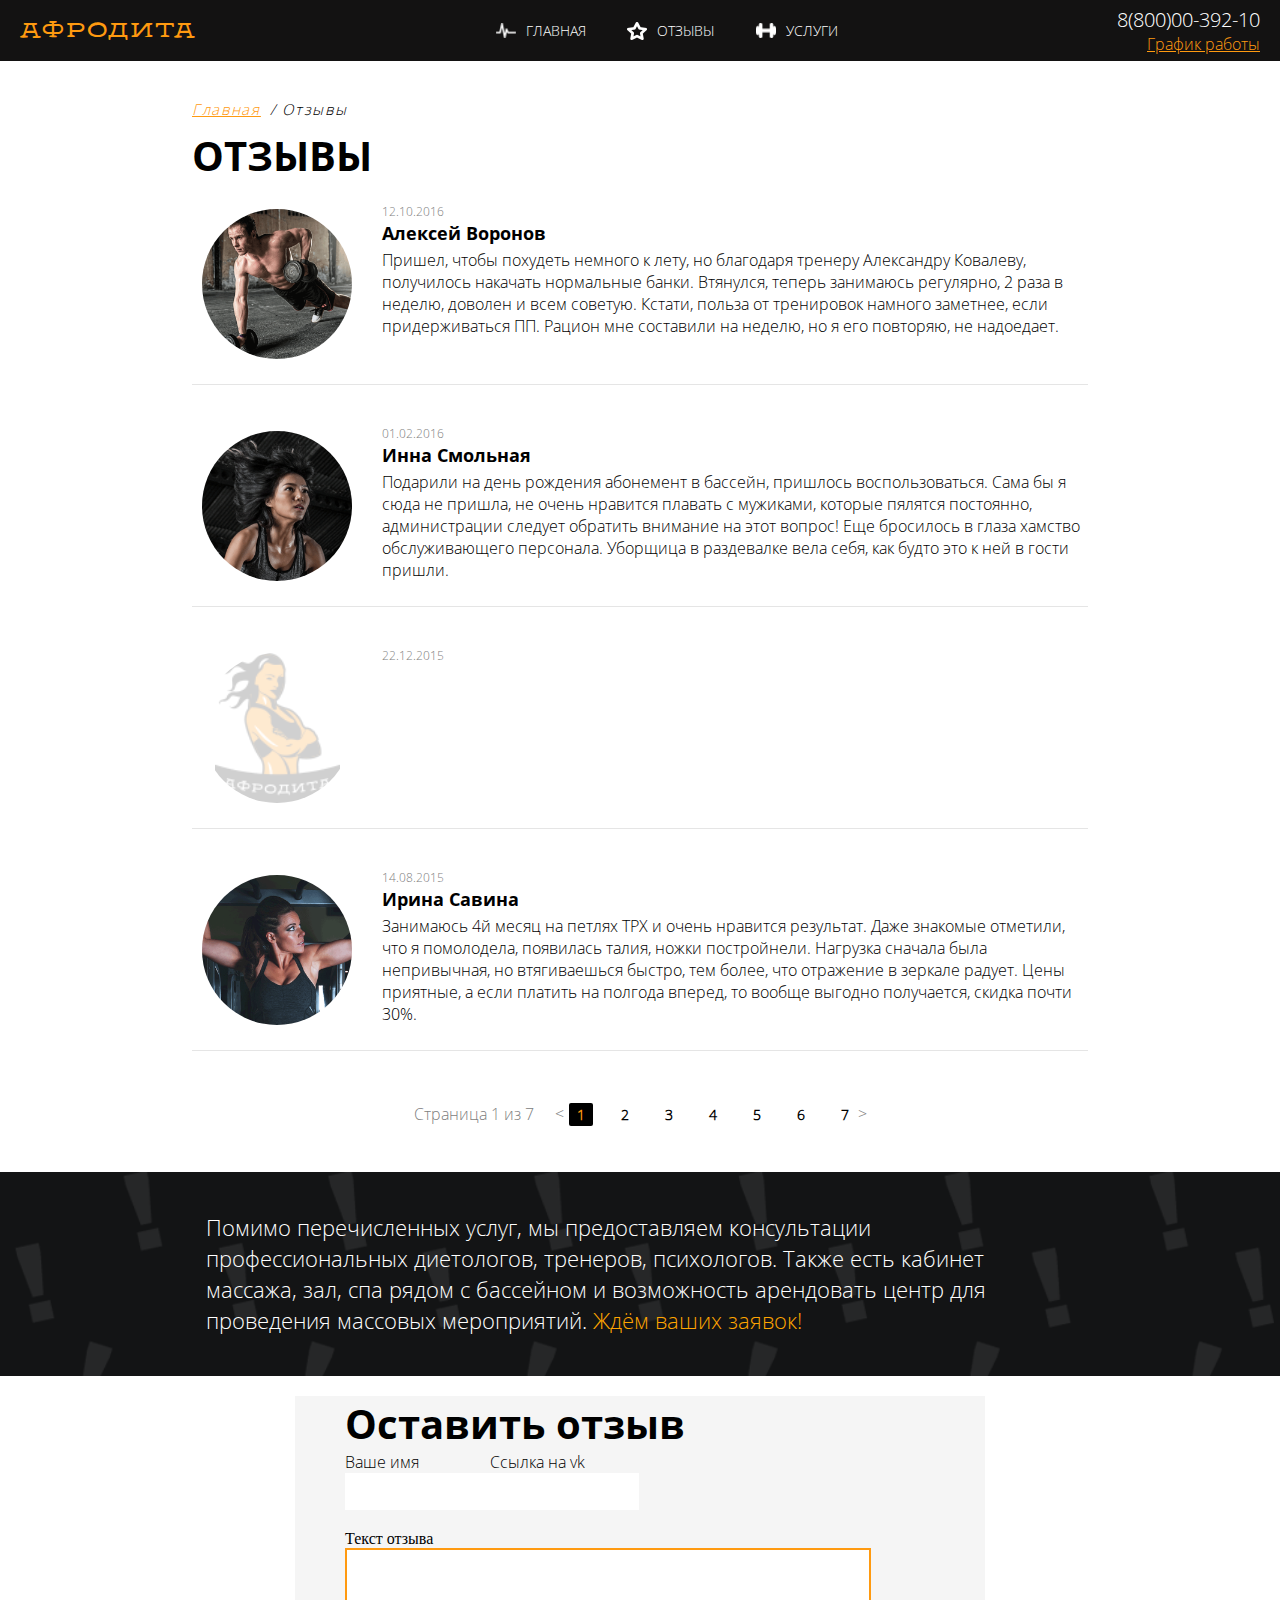
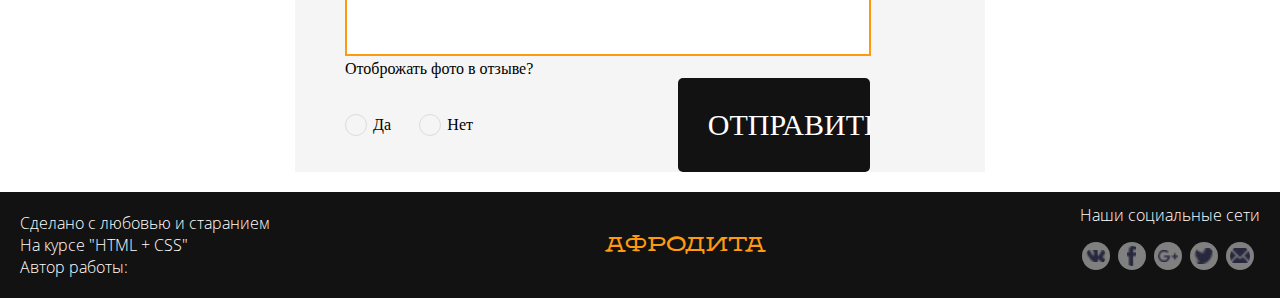
<file: index.html>
<!DOCTYPE html>
<html lang="ru">
  <head>
    <meta charset="UTF-8">
    <link rel="stylesheet" href="./style.css">
    <title>аfrodita</title>
  </head>

  <body>

    <div class="main_display">

      <div class="header">

        <div class="left_header">АФРОДИТА</div>

        <ul class="main_header">

          <li class="header_item">

            <div class="picture1 pic_size"></div>
            <div class="text1">Главная</div>

          </li>

          <li class="header_item">

            <div class="picture2 pic_size"></div>
            <div class="text2">Отзывы</div>

          </li>

          <li class="header_item">

            <div class="picture3 pic_size"></div>
            <a class="text3" href="./service.html">Услуги</a>

          </li>

        </ul>

        <div class="right_header">

          <div class="number">8(800)00-392-10</div>
          <div class="work_graphic"><a href="#" class="work_graphic1">График работы</a></div>

        </div>

      </div>

      <div class="comments">

        <div class="main-com">

          <div class="main-ti"><a class = 'main-ti1'href="#"><i>Главная</i></a> </div>

          <div class="com-ti"> <i>/ Отзывы</i></div>

        </div>

        <div class="title">ОТЗЫВЫ</div>

        <ul class="main_list">

          <li class="card">
            <div class="wrapper_pic">
              <div class="pic1 size_pic"></div>
            </div>

            <div class="text1">
              
              <time class="date">12.10.2016</time>
              <div class="name">Алексей Воронов</div>
              <div class="inf">
                Пришел, чтобы похудеть немного к лету, но благодаря тренеру Александру
                Ковалеву, получилось накачать нормальные банки. Втянулся, теперь занимаюсь
                регулярно, 2 раза в неделю, доволен и всем советую. Кстати, польза от 
                тренировок намного заметнее, если придерживаться ПП. Рацион мне составили
                на неделю, но я его повторяю, не надоедает.</div>

            </div>

          </li>

          <li class="card">

            <div class="wrapper_pic">
              <div class="pic2 size_pic"></div>
            </div>

            <div class="text2">
              
              <time class="date">01.02.2016</time>
              <div class="name">Инна Смольная</div>
              <div class="inf">
                Подарили на день рождения абонемент в бассейн, пришлось воспользоваться.
                Сама бы я сюда не пришла, не очень нравится плавать с мужиками, которые
                пялятся постоянно, администрации следует обратить внимание на этот вопрос!
                 Еще бросилось в глаза хамство обслуживающего персонала. Уборщица в
                 раздевалке вела себя, как будто это к ней в гости пришли.</div>
              
            </div>

          </li>

          <li class="card">
            <div class="wrapper_pic">
              <div class="pic3 size_pic"></div>
            </div>
            

            <div class="text3">
              
              <time class="date">22.12.2015</time>
              <div class="name">Владимир Савельев</div>
              <div class="inf">
                Норм клуб, железа хватает, но техника устаревшая. За эту цену прокатит. Если
                хотите большего, то обращайтесь в специализированные тренажерки с новым
                железом и европейской техникой.
              </div>
              
            </div>

          </li>

          <li class="card">

            <div class="wrapper_pic">
              <div class="pic4 size_pic"></div>
            </div>

            <div class="text4">
              
              <time class="date">14.08.2015</time>
              <div class="name">Ирина Савина</div>
              <div class="inf">
                Занимаюсь 4й месяц на петлях ТРХ и очень нравится результат. Даже знакомые
                отметили, что я помолодела, появилась талия, ножки постройнели. Нагрузка
                сначала была непривычная, но втягиваешься быстро, тем более, что отражение
                в зеркале радует. Цены приятные, а если платить на полгода вперед, то вообще
                выгодно получается, скидка почти 30%.</div>
              
            </div>

          </li>

        </ul>

        <div class="pages">

          <div class="page_numero">Страница 1 из 7</div>

          <ul class="numeros">

            <li class="uno">1</li>

            <li class="dos">2</li>

            <li class="tres">3</li>

            <li class="cuatro">4</li>

            <li class="cinco">5</li>

            <li class="seis">6</li>

            <li class="siete">7</li>

          </ul>

        </div>

      </div>

      <div class="basement">

        <div class="header_of_the_basement">

          <div class="text_base">

              Помимо перечисленных услуг, мы предоставляем консультации
              профессиональных диетологов, тренеров, психологов. Также есть кабинет
              массажа, зал, спа рядом с бассейном и возможность арендовать центр для
              проведения массовых мероприятий. <span>Ждём ваших заявок!</span>
            

          </div>

        </div>

      


        <div class="feedback">

          <div class="feed_title">Оставить отзыв</div>

          <div class="registr">

            <div class="reg_name">

              <div class="reg_ti_name">Ваше имя</div>
              <div class="reg_ent_name"><input type="text" class="entry"></div>

            </div>

            <div class="reg_link">

              <div class="reg_ti_link">Ссылка на vk</div>
              <div class="reg_ent_link"><input type="text" class="entry"></div>

            </div>

          </div>

          <div class="sobstvenno_feedback">

            <div class="feedback_ti">Текст отзыва</div>
            <textarea name="#" id="#" class="feed"></textarea>

          </div>

          <div class="sending">
            
            <div class="sending_ti">Отоброжать фото в отзыве?</div>

            <div class="konvertik">

              <div class="conditions">

                <label class="fr">

                  <input type="radio" name="answer" class="ye">
                  <span class="fake"></span>
                  <span class="radio_text">Да</span>

                </label>

                <label class="sc">

                  <input type="radio" name="answer" class="ye" >
                  <span class="fake"></span>
                  <span class="radio_text">Нет</span>

                </label>

              </div>

              <input type="button" value="ОТПРАВИТЬ" class="send">

            </div>

          </div>
            
        

        </div>

        <div class="bottom_of_the_basement">

          <div class="autor">
            Сделано с любовью и старанием <br>
            На курсе "HTML + CSS" <br>
            Автор работы:
          </div>

          <div class="left_header1">АФРОДИТА</div>

          <div class="socials">

            <div class="social_title">Наши социальные сети</div>

            <ul class="social_cards">
              
              <li class="vk-li"><div class="vk"></div></li>
              <li class="facebook-li"><div class="facebook"></div></li>
              <li class="google-li"><div class="google"></div></li>
              <li class="twitter-li"><div class="twitter"></div></li>
              <li class="mail-li"><div class="mail"></div></li>

            </ul>

          </div>

        </div>

      </div>

    </div>
    
  </body>
</html>
</file>
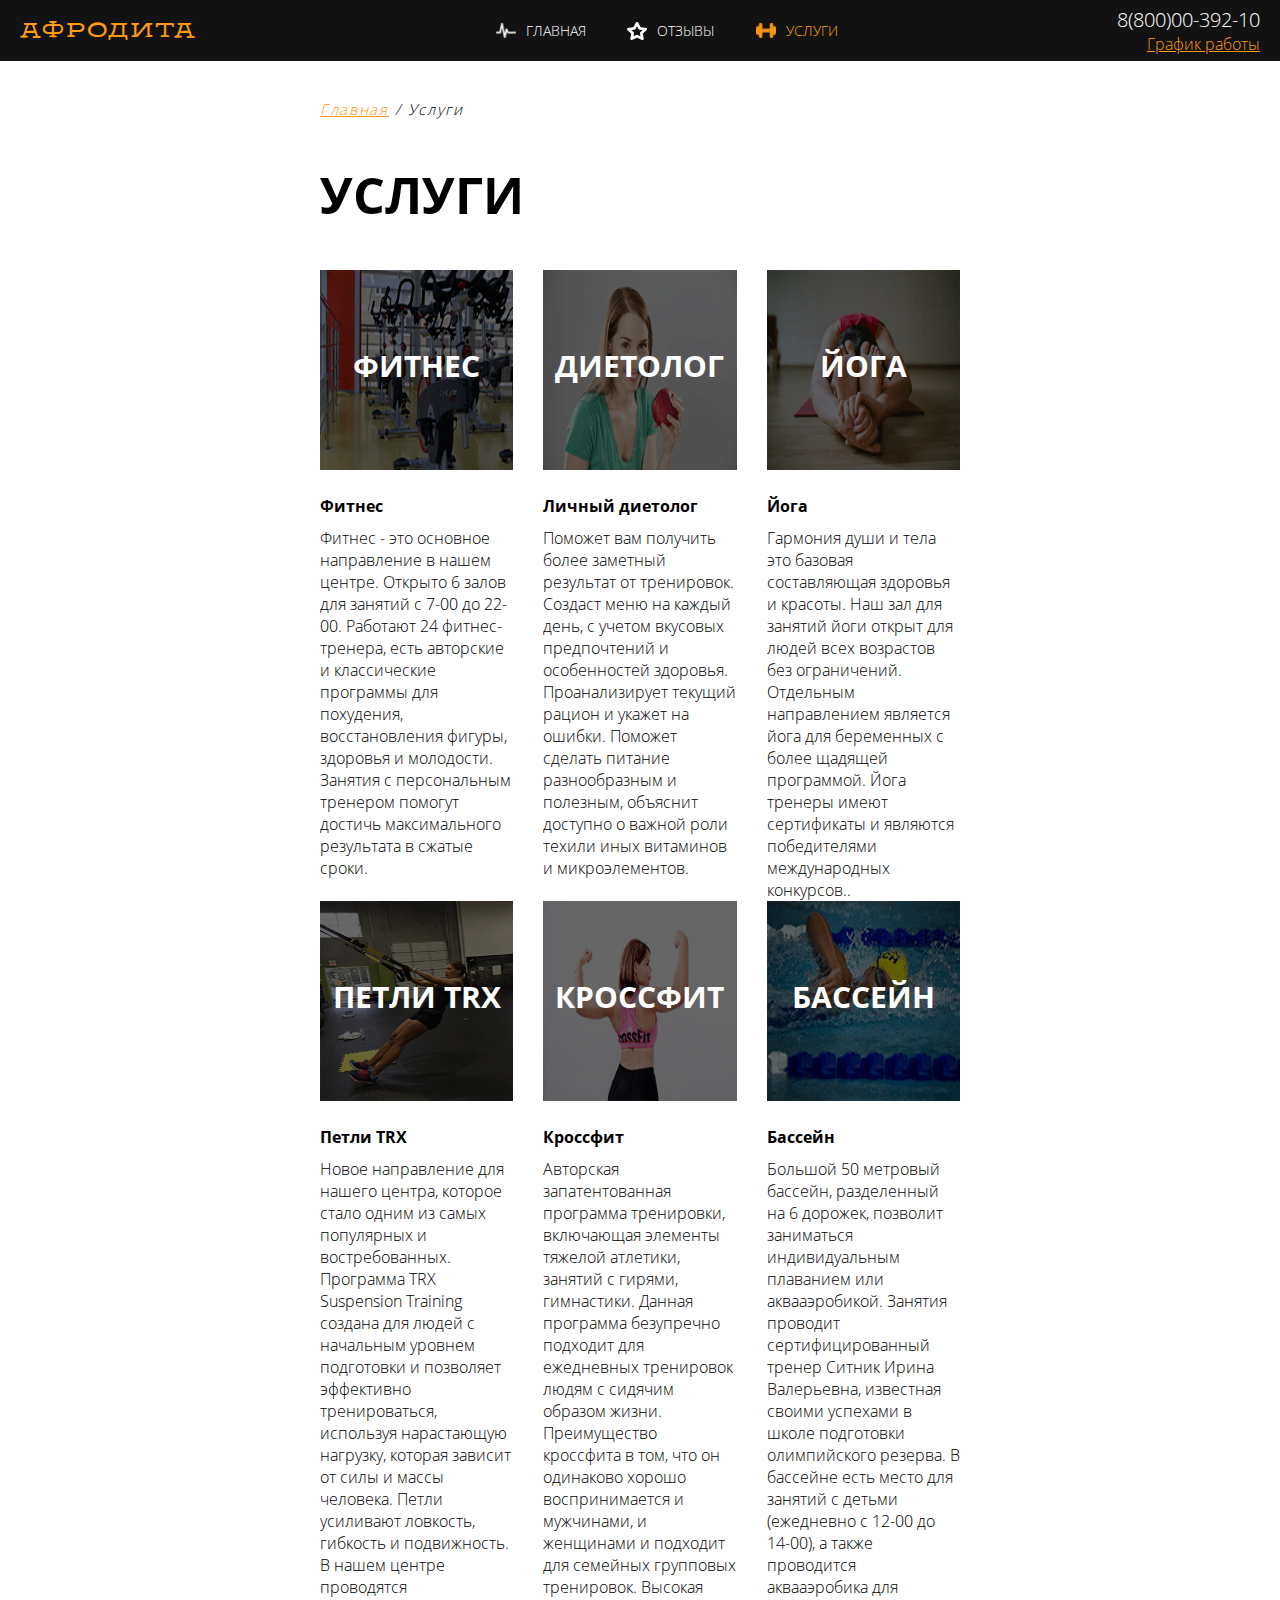
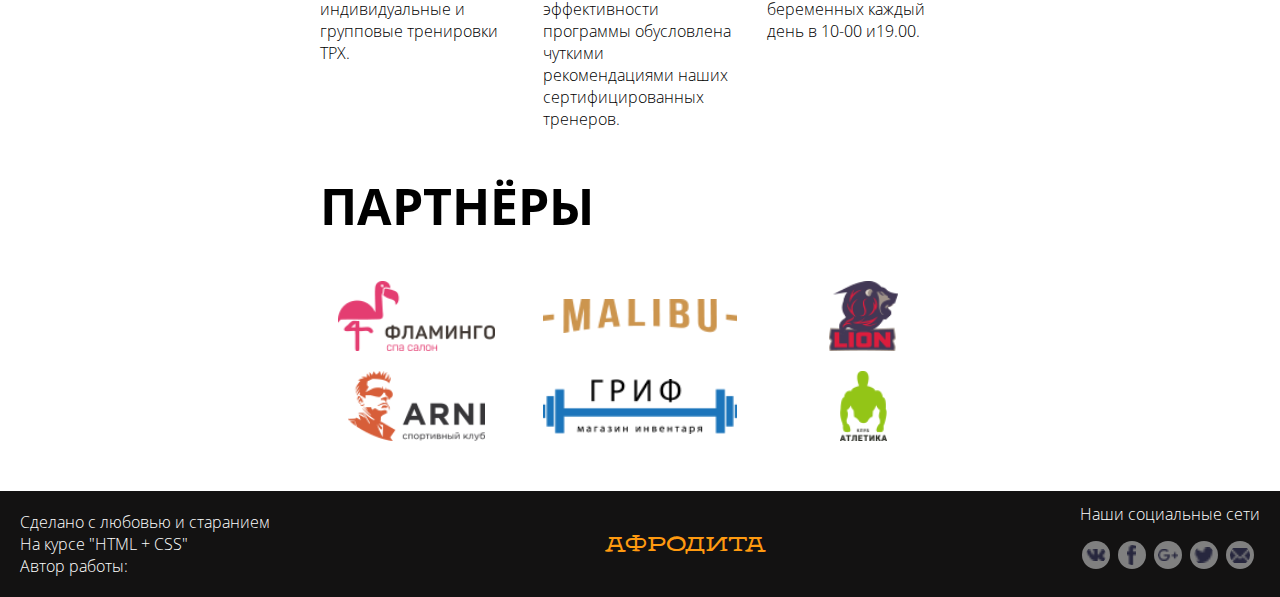
<file: service.html>
<!DOCTYPE html>
<html lang="ru">
  <head>
    <meta charset="UTF-8">
    <link rel="stylesheet" href="./service.css">
    <meta name="viewport" content="width=device-width, initial-scale=1.0">
    <title>аfrodita</title>
  </head>

  <body>

    <div class="main_display">

      <div class="header">

        <div class="left_header">АФРОДИТА</div>

        <ul class="main_header">

          <li class="header_item">

            <div class="picture1 pic_size"></div>
            <a class="text1 texa" href="./index.html">Главная</a>

          </li>

          <li class="header_item">

            <div class="picture2 pic_size"></div>
            <div class="text2 texa">Отзывы</div>

          </li>

          <li class="header_item">

            <div class="picture3 pic_size"></div>
            <div class="text3 texa">Услуги</div>

          </li>

        </ul>

        <div class="right_header">

          <div class="number">8(800)00-392-10</div>
          <div class="work_graphic"><a href="#" class="work_graphic1">График работы</a></div>

        </div>

      </div>

      <div class="comments">

        <div class="main-com">

          <div class="main-ti"><a class = 'main-ti1'href="#"><i>Главная</i></a> </div>

          <div class="com-ti"> <i>/ Услуги </i></div>

        </div>

        <h2 class="serv_ti">УСЛУГИ</h2>

        <ul class="services">

          <li class="kort">

            <div class="pickup">
              <img class="imageft" src="./images/sports.png" alt=""> 

              <p class="naming">ФИТНЕС</p>
            </div>

            <div class="boldheader">Фитнес</div>
            <div class="main-text">
              Фитнес - это основное направление в нашем центре. Открыто 6 залов для занятий с 7-00 до 22-00. Работают 24 фитнес-тренера, есть авторские и классические программы для похудения, восстановления фигуры, здоровья и молодости. Занятия с
              персональным тренером помогут достичь максимального результата в сжатые сроки.
            </div>

          </li>

          <li class="kort">
            <div class="pickup">
              <img class="imageft" src="./images/apple.png" alt=""> 

              <p class="naming">ДИЕТОЛОГ</p>
            </div>
            <div class="boldheader">Личный диетолог</div>
            <div class="main-text">
              Поможет вам получить более заметный результат от тренировок. Создаст меню на каждый день, с учетом вкусовых предпочтений и особенностей здоровья. Проанализирует текущий рацион и укажет на ошибки. Поможет сделать питание разнообразным и
              полезным, объяснит доступно о важной роли техили иных витаминов и микроэлементов.
            </div>
            
          </li>

          <li class="kort">
            <div class="pickup">
              <img class="imageft" src="./images/yoga.png" alt=""> 

              <p class="naming">ЙОГА</p>
            </div>
            <div class="boldheader">Йога</div>
            <div class="main-text">
              Гармония души и тела это базовая составляющая здоровья и красоты. Наш зал для занятий йоги открыт для людей всех возрастов без ограничений. Отдельным направлением является йога для беременных с более щадящей программой. Йога тренеры имеют сертификаты и являются
              победителями международных конкурсов..
            </div>
            
          </li>

          <li class="kort">
            <div class="pickup">
              <img class="imageft" src="./images/trx.png" alt=""> 

              <p class="naming">ПЕТЛИ TRX</p>
            </div>
            <div class="boldheader">Петли TRX</div>
            <div class="main-text">
              Новое направление для нашего центра, которое стало одним из самых популярных и востребованных. Программа TRX Suspension Training создана для людей с начальным
              уровнем подготовки и позволяет эффективно тренироваться, используя нарастающую нагрузку, которая зависит от силы и массы человека. Петли усиливают ловкость, гибкость и подвижность. В нашем центре проводятся индивидуальные и групповые тренировки ТРХ.
            </div>
            
          </li>

          <li class="kort">
            <div class="pickup">
              <img class="imageft" src="./images/crossfit.png" alt=""> 

              <p class="naming">КРОССФИТ</p>
            </div>
            <div class="boldheader">Кроссфит</div>
            <div class="main-text">
              Авторская запатентованная программа тренировки, включающая элементы тяжелой атлетики, занятий с гирями, гимнастики. Данная программа безупречно подходит для ежедневных тренировок людям с сидячим образом жизни. Преимущество кроссфита в том, что он одинаково хорошо воспринимается и мужчинами, и женщинами и подходит для семейных групповых тренировок. Высокая эффективности программы
              обусловлена чуткими рекомендациями наших сертифицированных тренеров.
            </div>
            
          </li>

          <li class="kort">
            <div class="pickup">
              <img class="imageft" src="./images/swimming.png" alt=""> 

              <p class="naming">БАССЕЙН</p>
            </div>
            <div class="boldheader">Бассейн</div>
            <div class="main-text">
              Большой 50 метровый бассейн, разделенный на 6 дорожек, позволит заниматься индивидуальным плаванием или аквааэробикой. Занятия проводит сертифицированный тренер Ситник Ирина Валерьевна, известная своими успехами в школе подготовки олимпийского резерва. В бассейне есть место для занятий с детьми (ежедневно с 12-00 до 14-00), а также проводится аквааэробика для
              беременных каждый день в 10-00 и19.00.
            </div>
            
          </li>

        </ul>

        <h2 class="serv_ti">ПАРТНЁРЫ</h2>

        <ul class="partners">

          <li class="photopic"><div class="imgr o"></div></li>
          <li class="photopic"><div class="imgr t"></div></li>
          <li class="photopic"><div class="imgr f"></div></li>
          <li class="photopic"><div class="imgr g"></div></li>
          <li class="photopic"><div class="imgr h"></div></li>
          <li class="photopic"><div class="imgr s"></div></li>

        </ul>


      </div>

      <div class="bottom_of_the_basement">

        <div class="autor">
          Сделано с любовью и старанием <br>
          На курсе "HTML + CSS" <br>
          Автор работы:
        </div>

        <div class="left_header1">АФРОДИТА</div>

        <div class="socials">

          <div class="social_title">Наши социальные сети</div>

          <ul class="social_cards">
              
            <li class="vk-li"><div class="vk"></div></li>
            <li class="facebook-li"><div class="facebook"></div></li>
            <li class="google-li"><div class="google"></div></li>
            <li class="twitter-li"><div class="twitter"></div></li>
            <li class="mail-li"><div class="mail"></div></li>

          </ul>

        </div>

      </div>

    </div>

    
  </body>
</html>
</file>
<file: style.css>
body {
    margin: 0;
    box-sizing: border-box;
}

.header {
    width: 100%;
    height: 10%;
    background-color: rgb(19, 18, 18);
    display: flex;
    justify-content: space-between;
    align-items: center;
    font-family: OpenSans-Light;
}

.header_item {
    display: flex;
}

@font-face {
    src: url(./fonts/Gora-Free.ttf);
    font-family: Gora-Free;
  
}

@font-face {
    src: url(./fonts/OpenSans-Bold.ttf);
    font-family: OpenSans-Bold;
}

@font-face {
    src: url(./fonts/OpenSans-Light.ttf);
    font-family: OpenSans-Light;
}

@font-face {
    src: url(./fonts/OpenSans-LightItalic.ttf);
    font-family: OpenSans-LightItalic;
}

.left_header {
    color: #FF9A10;
    margin: 20px;
    font-size: 20px;
    font-family: Gora-Free;
    letter-spacing: 2px;
}

.pic_size {
    width: 20px;
    height: 20px;
    margin-right: 10px;
}

.picture1 {
    background-image: url(./images/main_icon.png);
    background-position: center;
    background-repeat: no-repeat;
    background-size: contain;
}

.picture2 {
    background-image: url(./images/feed_icon.png);
    background-position: center;
    background-repeat: no-repeat;
    background-size: contain;
}

.picture3 {
    background-image: url(./images/service_icon.png);
    background-position: center;
    background-repeat: no-repeat;
    background-size: contain;
}

.main_header {
    padding: 0;
    display: flex;
    list-style: none;
    justify-content: space-around;
    width: 30%;
    color: white;
    text-transform: uppercase;
    font-size: 14px;
    cursor: pointer;
}
.text3 {
    text-decoration: none;
    color: #fff;
}

.right_header {
    margin-right: 20px;
    display: flex;
    flex-direction: column;
    align-items: flex-end;
}

.number {
    color: white;
    font-size: 20px;
}



.work_graphic1 {
    color: #FF9A10;
}

.comments {
    width: 70%;
    margin: auto;
    margin-top: 3%;
    font-family: OpenSans-Light;
    margin-bottom: 30px;
}
.main-com {
    display: flex;
    margin-bottom: 1%;
    font-size: 15px;
    font-family: OpenSans-Light;
    letter-spacing: 1.7px;
}

.main-ti {
    margin-right: 1%;
}

.main-ti1 {
    color: #FF9A10;
    margin-right: 1%;
}

.title {
    font-size: 40px;
    font-weight: 550;
    font-family: OpenSans-Bold;
}
.wrapper_pic {
    padding: 10px 30px 10px 10px;
}
.size_pic {
    width: 150px;
    height: 150px;
    border-radius: 50%;
    background-size: contain;
    background-repeat: no-repeat;    
}
.pic1 {
    background-image: url(./images/man.png);
    background-position: center;
    background-repeat: no-repeat;
    background-size: contain;
}
.pic2 {
    background-image: url(./images/jump.png);
    background-position: center;
    background-repeat: no-repeat;
    background-size: contain;
}
.pic3 {
    background-image: url(./images/afrodita.png);
    background-position: center;
    background-repeat: no-repeat;
    background-size: contain;
}

.pic4 {
    background-image: url(./images/lifting.png);
    background-position: center;
    background-repeat: no-repeat;
    background-size: contain;
}

.card {
    display: flex;
    border-bottom: 1px solid rgba(0, 0, 0, 0.1);
    padding-bottom: 15px;
}

.main_list {
    padding: 0;
}

.card {
    margin-bottom: 4%;
}

.date {
    color: gray;
    margin-bottom: 4px;
    font-size: 12px;
}

.name {
    margin-bottom: 4px;
    font-size: 18px;
    margin-bottom: 4px;
    font-family: OpenSans-Bold;
}

.inf {
    font-size: 16px;
}

.pages {
    display: flex;
    align-items: center;
    justify-content: center;
}

.page_numero {
    color: gray;
}

.numeros {
    padding: 0;
    display: flex;
    align-items: center;
    justify-content: space-around;
    list-style: none;
    position: relative;
    margin-left: 25px;
}
.numeros::after {
    content: ">";
    position: absolute;
    right: 0;
    color: grey;
}
.numeros::before {
    content: "<";
    position: absolute;
    left: -4px;
    color: grey;
}

.numeros li {
    font-size: 14px;
    font-weight: bold;
    padding: 2px 8px;
    margin: 0 10px;
}

.uno {
    background-color: black;
    color: #FF9A10;
    border-radius: 2px;
}

.header_of_the_basement{
    width: 100%;
    background-image: url(./images/pattern-info_container.png);
    background-position: center;
    background-repeat: no-repeat;
    background-size: cover;
    padding: 20px;
    box-sizing: border-box;
}

.text_base {
    color: white;
    font-family: OpenSans-Light;
    font-size: 1.4rem;
    max-width: 70%;
    margin: 20px auto;
}
.text_base span {
    color: orange;
}

.feedback {
    width: 50%;
    margin: auto;
    background-color: #f5f5f5;
    padding-left: 50px;
    margin-top: 20px;
}

.feed_title {
    font-family: OpenSans-Bold;
    font-size: 40px;
}


.registr {
    display: flex;
    justify-content: space-between;
    margin-right: 350px;
    font-family: OpenSans-Light;
    margin-bottom: 20px;
}

.entry {
    width: 100%;
    color: gray;
    border: 0;
    height: 35px;
    outline: none;
}

.feed {
    border: 2px solid #FF9A10;
    resize: none;
    width: 81%;
    height: 100px;
    outline: none;
}

.konvertik {
    display: flex;
    justify-content: space-between;
}

.conditions {
    width: 20%;
    display: flex;
    justify-content: space-between;
}

.fr {
    display: flex;
    align-items: center;
}

.sc {
    display: flex;
    align-items: center;    
}


.fake {
    display: flex;
    justify-content: center;
    align-items: center;
    border: 1px solid #dddcdc;
    width: 20px;
    height: 20px;
    border-radius: 50%;
    margin-right: 6px;
}

.fake::before {
    content: '';
    display: flex;
    width: 0;
    height: 0;
    background-color: #FF9A10;
    border-radius: 50%;
}

.ye:checked + .fake {
    border: 1px solid #FF9A10;
}

.ye:checked + .fake::before {
    width: 8px;
    height: 8px;
}

.ye {
    position: absolute;
    left: -999999px;
}

.send {
    padding: 30px;
    background-color: rgb(19, 18, 18);
    color: white;
    font-family: OpenSans-Bald;
    font-size: 30px;
    border: 0;
    margin-right: 18%;
    border-radius: 5px;  
    width: 30%;  
    height: 30%;
}

.bottom_of_the_basement {
    display: flex;
    justify-content: space-between;
    align-items: center;
    margin-top: 20px;
    background-color: rgb(19, 18, 18);
    color: white;
    font-family: OpenSans-Light;
}

.autor {
    margin: 20px;
}

.left_header1 {
    color: #FF9A10;
    font-size: 20px;
    font-family: Gora-Free;
}

.socials {
    margin-right: 20px;
}

.social_cards {
    padding: 0;
    display: flex;
    justify-content: space-around;
    align-items: center;
    list-style: none;
}

.social_cards li {
    width: 20px;
    height: 20px;
    border-radius: 50%;
    padding: 4px;
    background-color: gray;
    margin-right: 5px;
}

.vk {
    background-image: url(./images/vk.png);
    width: 20px;
    height: 20px;
    border-radius: 50%;
    background-position: center;
    background-size: contain;
    background-repeat: no-repeat;
}

.facebook {
    background-image: url(./images/fb.png);
    width: 20px;
    height: 20px;
    border-radius: 50%;
    background-position: center;
    background-size: contain;
    background-repeat: no-repeat;
}

.google {
    background-image: url(./images/google.png);
    width: 20px;
    height: 20px;
    border-radius: 50%;
    background-position: center;
    background-size: contain;
    background-repeat: no-repeat;
}

.twitter {
    background-image: url(./images/twitter.png);
    width: 20px;
    height: 20px;
    border-radius: 50%;
    background-position: center;
    background-size: contain;
    background-repeat: no-repeat;
}

.mail {
    background-image: url(./images/mail.png);
    width: 20px;
    height: 20px;
    border-radius: 50%;
    background-position: center;
    background-size: contain;
    background-repeat: no-repeat;
}

.vk-li:hover {
    transition: 1s all ease;
    background-color: #FF9A10;
}

.facebook-li:hover {
    transition: 1s all ease;
    background-color: #FF9A10;
}

.google-li:hover {
    transition: 1s all ease;
    background-color: #FF9A10;
}

.twitter-li:hover {
    transition: 1s all ease;
    background-color: #FF9A10;
}

.mail-li:hover {
    transition: 1s all ease;
    background-color: #FF9A10;
}
</file>
<file: service.css>
body {
    margin: 0;
    box-sizing: border-box;
    font-family: OpenSans-Light;
}

.header {
    width: 100%;
    height: 10%;
    background-color: rgb(19, 18, 18);
    display: flex;
    justify-content: space-between;
    align-items: center;
    font-family: OpenSans-Light;
}
.text1 {
    text-decoration: none;
    color: #fff;
}

.header_item {
    display: flex;
}

@font-face {
    src: url(./fonts/Gora-Free.ttf);
    font-family: Gora-Free;
  
}

@font-face {
    src: url(./fonts/OpenSans-Bold.ttf);
    font-family: OpenSans-Bold;
}

@font-face {
    src: url(./fonts/OpenSans-Light.ttf);
    font-family: OpenSans-Light;
}

@font-face {
    src: url(./fonts/OpenSans-LightItalic.ttf);
    font-family: OpenSans-LightItalic;
}

.left_header {
    color: #FF9A10;
    margin: 20px;
    font-size: 20px;
    font-family: Gora-Free;
    letter-spacing: 2px;
}

.pic_size {
    width: 20px;
    height: 20px;
    margin-right: 10px;
}

.picture1 {
    background-image: url(./images/main_icon.png);
    background-position: center;
    background-repeat: no-repeat;
    background-size: contain;
}

.picture2 {
    background-image: url(./images/feed_icon.png);
    background-position: center;
    background-repeat: no-repeat;
    background-size: contain;
}

.picture3 {
    background-image: url(./images/service_icon_h.png);
    background-position: center;
    background-repeat: no-repeat;
    background-size: contain;
}

.text3 {
    color: orange;
}

.main_header {
    padding: 0;
    display: flex;
    list-style: none;
    justify-content: space-around;
    width: 30%;
    color: white;
    text-transform: uppercase;
    font-size: 14px;
}

.right_header {
    margin-right: 20px;
    display: flex;
    flex-direction: column;
    align-items: flex-end;
}

.number {
    color: white;
    font-size: 20px;
}

.main-com {
    display: flex;
    margin-bottom: 1%;
    font-size: 15px;
    font-family: OpenSans-Light;
    letter-spacing: 1.7px;
}

.main-ti {
    margin-right: 1%;
}

.main-ti1 {
    color: #FF9A10;
    margin-right: 1%;
}

.work_graphic1 {
    color: #FF9A10;
}

.comments {
    width: 50%;
    margin: auto;
    margin-top: 3%;
    font-family: OpenSans-Light;
    margin-bottom: 30px;
}

.bottom_of_the_basement {
    display: flex;
    justify-content: space-between;
    align-items: center;
    margin-top: 20px;
    background-color: rgb(19, 18, 18);
    color: white;
    font-family: OpenSans-Light;
}

.autor {
    margin: 20px;
}

.left_header1 {
    color: #FF9A10;
    font-size: 20px;
    font-family: Gora-Free;
}

.socials {
    margin-right: 20px;
}

.social_cards {
    padding: 0;
    display: flex;
    justify-content: space-around;
    align-items: center;
    list-style: none;
}

.social_cards li {
    width: 20px;
    height: 20px;
    border-radius: 50%;
    padding: 4px;
    background-color: gray;
    margin-right: 5px;
}

.vk {
    background-image: url(./images/vk.png);
    width: 20px;
    height: 20px;
    border-radius: 50%;
    background-position: center;
    background-size: contain;
    background-repeat: no-repeat;
}

.facebook {
    background-image: url(./images/fb.png);
    width: 20px;
    height: 20px;
    border-radius: 50%;
    background-position: center;
    background-size: contain;
    background-repeat: no-repeat;
}

.google {
    background-image: url(./images/google.png);
    width: 20px;
    height: 20px;
    border-radius: 50%;
    background-position: center;
    background-size: contain;
    background-repeat: no-repeat;
}

.twitter {
    background-image: url(./images/twitter.png);
    width: 20px;
    height: 20px;
    border-radius: 50%;
    background-position: center;
    background-size: contain;
    background-repeat: no-repeat;
}

.mail {
    background-image: url(./images/mail.png);
    width: 20px;
    height: 20px;
    border-radius: 50%;
    background-position: center;
    background-size: contain;
    background-repeat: no-repeat;
}

.vk-li:hover {
    transition: 1s all ease;
    background-color: #FF9A10;
}

.facebook-li:hover {
    transition: 1s all ease;
    background-color: #FF9A10;
}

.google-li:hover {
    transition: 1s all ease;
    background-color: #FF9A10;
}

.twitter-li:hover {
    transition: 1s all ease;
    background-color: #FF9A10;
}

.mail-li:hover {
    transition: 1s all ease;
    background-color: #FF9A10;
}

.serv_ti {
    font-size: 50px;
    font-family: OpenSans-Bold;
}

.imageft {
    width: 100%;
    height: 200px;
    filter: brightness(40%);
    margin-bottom: 20px;
}

.kort {
    width: calc(100% / 3 - 20px);
}

.pickup {
    position: relative;
}

.naming {
    position: absolute;
    color: white;
    font-family: OpenSans-Bold;
    font-size: 30px;
    width: 100%;
    text-align: center;
    height: 200px;
    margin-top: -150px;
}

.services {
    padding: 0;
    list-style: none;
    display: flex;
    justify-content: space-between;
    flex-wrap: wrap;
}

.boldheader {
    font-family: OpenSans-Bold; 
    margin-bottom: 10px;
}

.partners {
    padding: 0;
    list-style: none;
    display: flex;
    justify-content: space-between;
    flex-wrap: wrap
}

.imgr {
    width: 100%;
    height: 70px;
    background-size: contain;
    background-repeat: no-repeat;
    background-position: center;
}

.o {
    background-image: url(./images/logo-flamingo.png);
}
.t {
    background-image: url(./images/logo-malibu.png);
}
.f {
    background-image: url(./images/logo-lion.png);
}
.g {
    background-image: url(./images/logo-arni.png);
}
.h {
    background-image: url(./images/logo-grif.png);
}
.s {
    background-image: url(./images/logo-athlet.png);
}

.photopic {
    width: calc(100% / 3 - 20px);
    margin-bottom: 20px;
}

@media(max-width:1000px) {
    .comments {
        width: 70%;
    }
}

@media(max-width:800px) {
    .kort {
        width: calc(100%/2 - 20px);
    }

    .serv_ti {
        font-size: 30px;
    }

    .photopic {
        width: calc(100%/2 - 20px);
    }
}

@media(max-width:700px) {

    .serv_ti {
        font-size: 30px;
    }

    .kort {
        width: calc(100%);
    }

    .comments {
        width: 50%;
    }

    .left_header {
        font-size: 15px;
        margin: 10px;
    }

    .main_header {
        font-size: 12px;
    }

    .pic_size {
        width: 15px;
        height: 15px;
        margin-right: 5px;
    }

    .texa {
        margin-right: 2px;
    }

    .right_header {
        font-size: 12px;
    }

    .number {
        font-size: 12px;
    }

    .photopic {
        width: calc(100%);
    }

    .imgr {
        height: 50px;
    }

    .left_header1 {
        font-size: 15px;
    }

    .autor {
        font-size: 12px;
    }

    .socials_title {
        font-size: 12px;
    }

    .social_cards li {
        width: 15px;
        height: 15px;
    }
    
}

@media(max-width:600px) {
    
    .main_header {
        flex-direction: column;
    }
}
</file>
